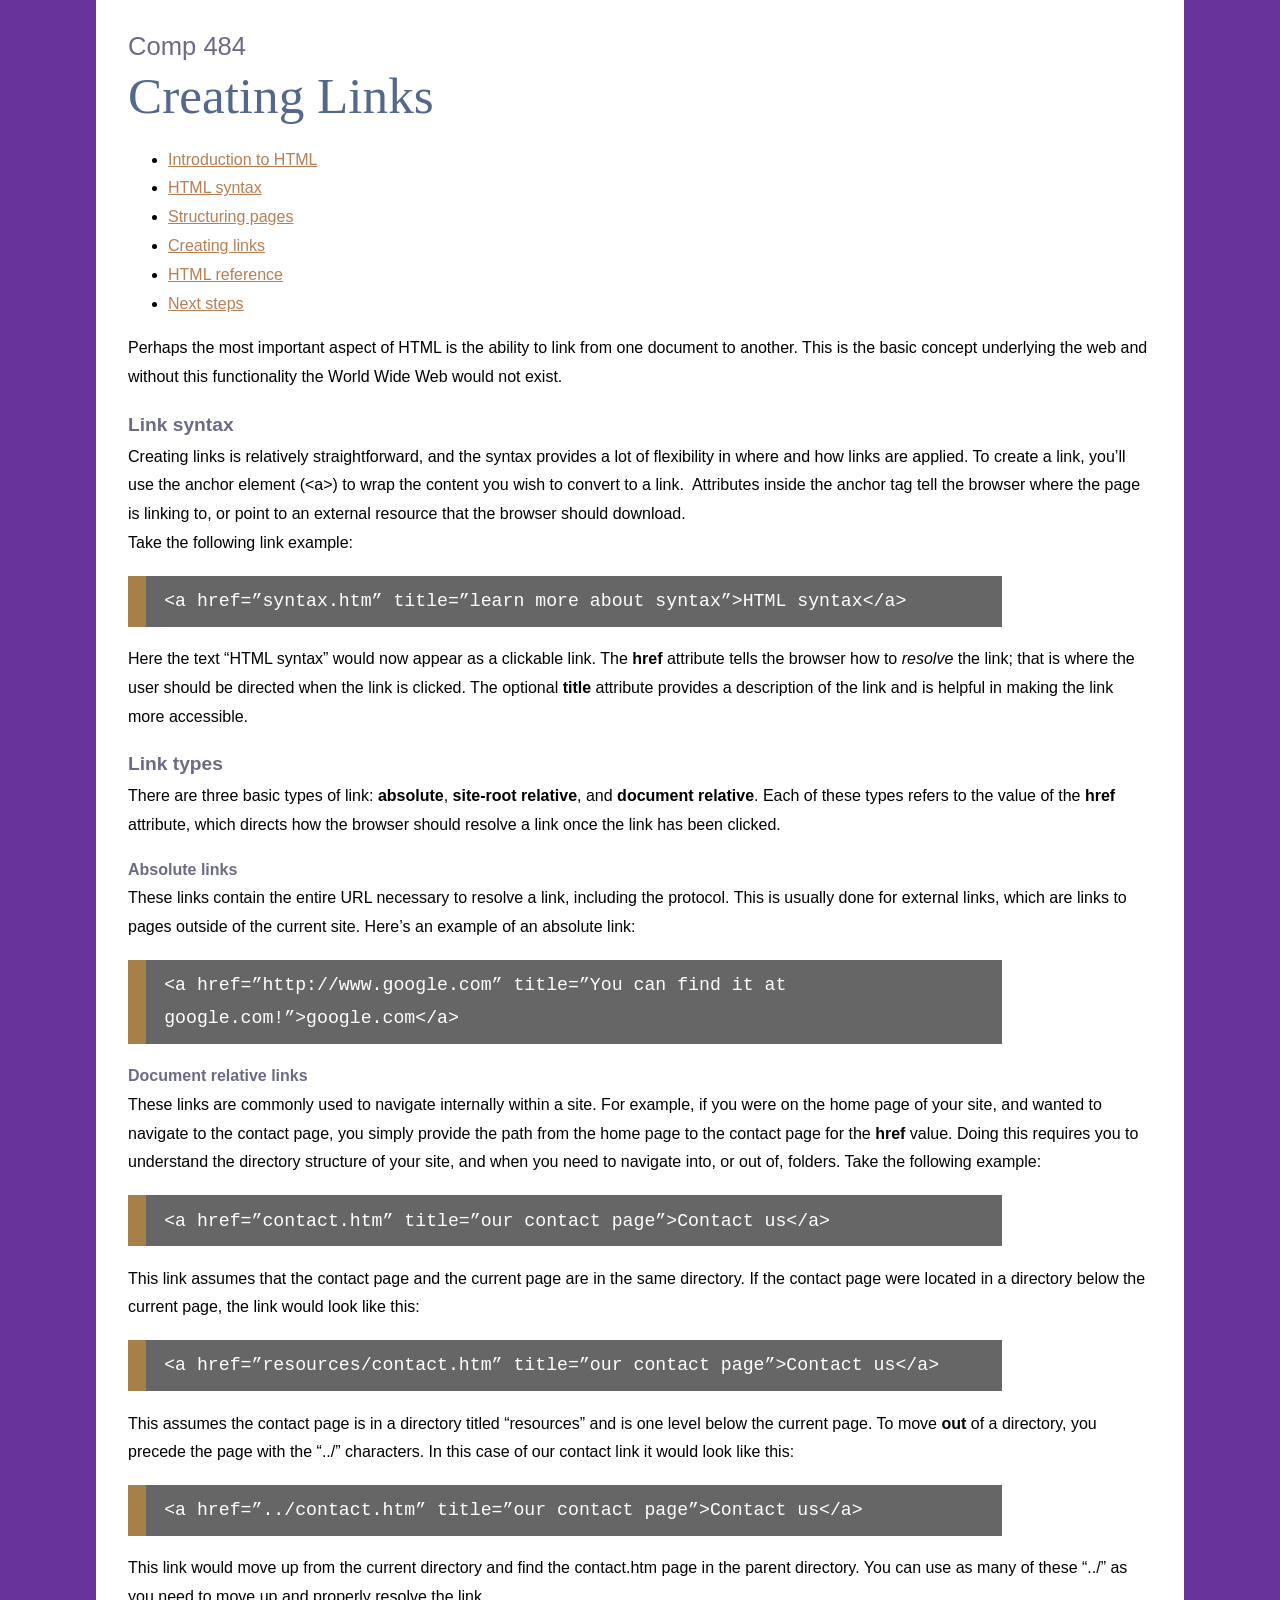
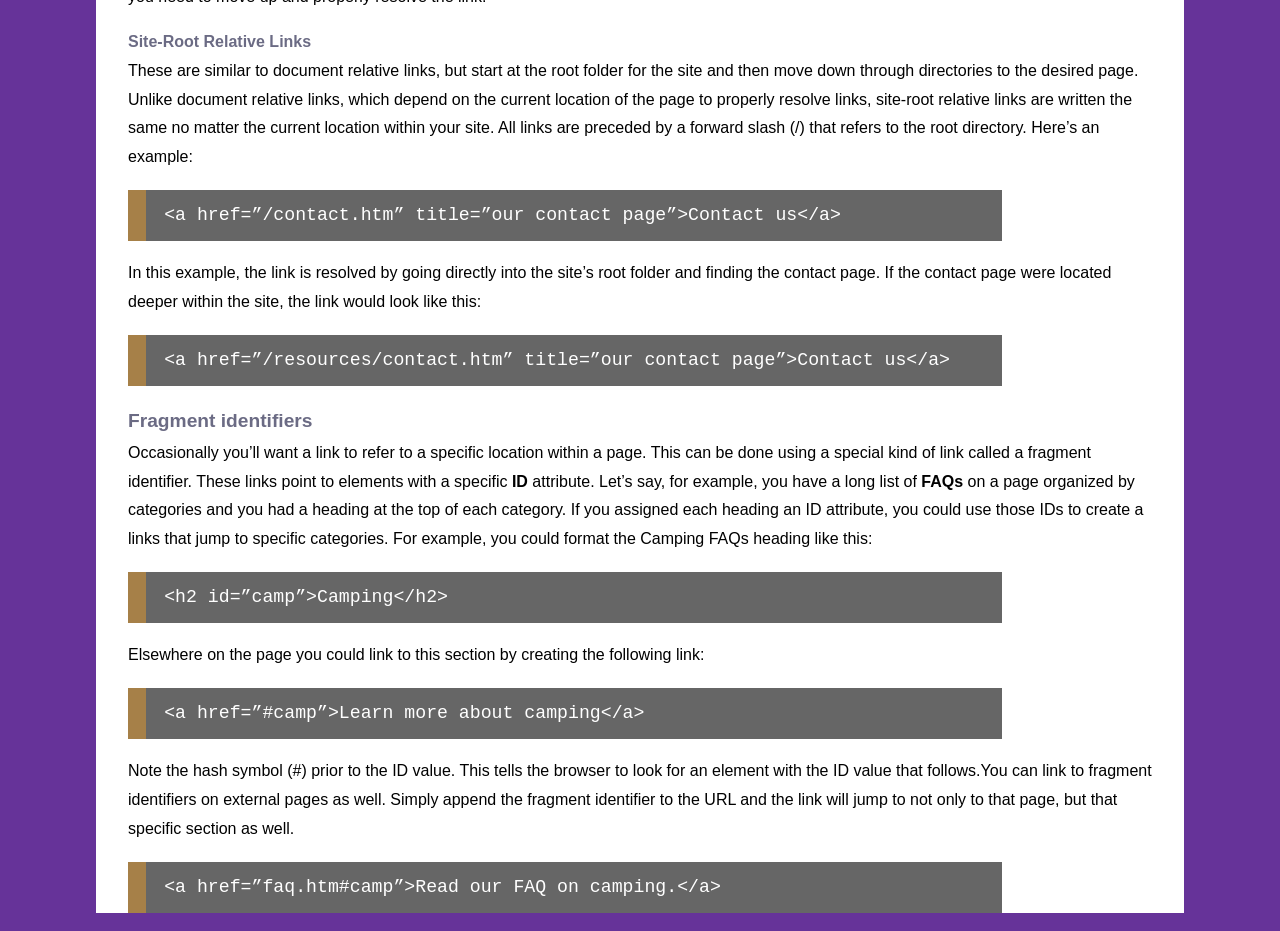
<file: links.html>
<!DOCTYPE HTML>
<html lang="en">
<head>
<meta charset="utf-8">
<title>Creating Links</title>
<link href="_css/styles.css" rel="stylesheet" type="text/css">
</head>
<body>
<h2>Comp 484</h2>
<h1>Creating Links</h1>
<ul>
  <li><a href="index.html" title="Introduction to HTML">Introduction to HTML</a></li>
  <li><a href="syntax.html" title="HTML syntax">HTML syntax</a></li>
  <li><a href="structure.html" title="Structuring pages">Structuring pages</a></li>
  <li><a href="links.html" title="Creating links">Creating links</a></li>
  <li><a href="reference.html" title="HTML Reference">HTML reference</a></li>
  <li><a href="next.html" title="Next steps">Next steps</a></li>
</ul>
<p>Perhaps the most important aspect of HTML is the ability to link from one document to another. This is the basic concept underlying   the web and without this functionality the World Wide Web would not exist. </p>
<h3>Link syntax</h3>
<p>Creating links is relatively straightforward, and the syntax provides a lot of flexibility in where and how links are applied. To create a link, you&rsquo;ll use the anchor element (&lt;a&gt;) to wrap the content you wish to convert to a link.&nbsp; Attributes inside the anchor tag tell the browser where the page is linking to, or point to an external resource that the browser should download.<br>
  Take the following link example:</p>
<pre>&lt;a href=&rdquo;syntax.htm&rdquo; title=&rdquo;learn more about syntax&rdquo;&gt;HTML syntax&lt;/a&gt;</pre>
<p>Here the text &ldquo;HTML syntax&rdquo; would now appear as a clickable link. The <b>href</b> attribute tells the browser how to <em>resolve</em> the link; that is where the user should be directed when the link is clicked. The optional <b>title</b> attribute provides a description of the link and is helpful in making the link more accessible.</p>
<h3>Link types</h3>
<p>There are three basic types of link: <b>absolute</b>, <b>site-root relative</b>, and <b>document relative</b>. Each of these types refers to the value of the <b>href</b> attribute, which directs how the browser should resolve a link once the link has been clicked. </p>
<h4>Absolute links</h4>
<p>These links contain the entire URL necessary to resolve a link, including the protocol. This is usually done for external links, which are links to pages outside of the current site. Here&rsquo;s an example of an absolute link:</p>
<pre>&lt;a href=&rdquo;http://www.google.com&rdquo; title=&rdquo;You can find it at google.com!&rdquo;&gt;google.com&lt;/a&gt;</pre>
<h4>Document relative links</h4>
<p>These links are commonly used to navigate internally within a site. For example, if you were on the home page of your site, and wanted to navigate to the contact page, you simply provide the path from the home page to the contact page for the <b>href</b> value. Doing this requires you to understand the directory structure of your site, and when you need to navigate into, or out of, folders. Take the following example:</p>
<pre>&lt;a href=&rdquo;contact.htm&rdquo; title=&rdquo;our contact page&rdquo;&gt;Contact us&lt;/a&gt;</pre>
<p>This link assumes that the contact page and the current page are in the same directory. If the contact page were located in a directory below the current page, the link would look like this:</p>
<pre>&lt;a href=&rdquo;resources/contact.htm&rdquo; title=&rdquo;our contact page&rdquo;&gt;Contact us&lt;/a&gt;</pre>
<p>This assumes the contact page is in a directory titled &ldquo;resources&rdquo; and is one level below the current page. To move <b>out</b> of a directory, you precede the page with the &ldquo;../&rdquo; characters. In this case of our contact link it would look like this:</p>
<pre>&lt;a href=&rdquo;../contact.htm&rdquo; title=&rdquo;our contact page&rdquo;&gt;Contact us&lt;/a&gt;</pre>
<p> This link would move up from the current directory and find the contact.htm page in the parent directory. You can use as many of these &ldquo;../&rdquo; as you need to move up and properly resolve the link.</p>
<h4>Site-Root Relative Links</h4>
<p> These are similar to document relative links, but start at the root folder for the site and then move down through directories to the desired page. Unlike document relative links, which depend on the current location of the page to properly resolve links, site-root relative links are written the same no matter the current location within your site. All links are preceded by a forward slash (/) that refers to the root directory. Here&rsquo;s an example:</p>
<pre>&lt;a href=&rdquo;/contact.htm&rdquo; title=&rdquo;our contact page&rdquo;&gt;Contact us&lt;/a&gt;</pre>
<p> In this example, the link is resolved by going directly into the site&rsquo;s root folder and finding the contact page. If the contact page were located deeper within the site, the link would look like this:</p>
<pre>&lt;a href=&rdquo;/resources/contact.htm&rdquo; title=&rdquo;our contact page&rdquo;&gt;Contact us&lt;/a&gt;</pre>
<h3>Fragment identifiers</h3>
<p>Occasionally you&rsquo;ll want a link to refer to a specific location within a page. This can be done using a special kind of link called a fragment identifier. These links point to elements with a specific <b>ID</b> attribute. Let&rsquo;s say, for example, you have a long list of <b>FAQs</b> on a page organized by categories and you had a heading at the top of each category. If you assigned each heading an ID attribute, you could use those IDs to create a links that jump to specific categories. For example, you could format the Camping FAQs heading like this:</p>
<pre>&lt;h2 id=&rdquo;camp&rdquo;&gt;Camping&lt;/h2&gt;</pre>
<p> Elsewhere on the page you could link to this section by creating the following link:</p>
<pre>&lt;a href=&rdquo;#camp&rdquo;&gt;Learn more about camping&lt;/a&gt;</pre>
<p> Note the hash symbol (#) prior to the ID value. This tells the browser to look for an element with the ID value that follows.You can link to fragment identifiers on external pages as well. Simply append the fragment identifier to the URL and the link will jump to not only to that page, but that specific section as well.</p>
<pre>&lt;a href=&rdquo;faq.htm#camp&rdquo;&gt;Read our FAQ on camping.&lt;/a&gt;</pre>
</body>
</html>
</file>
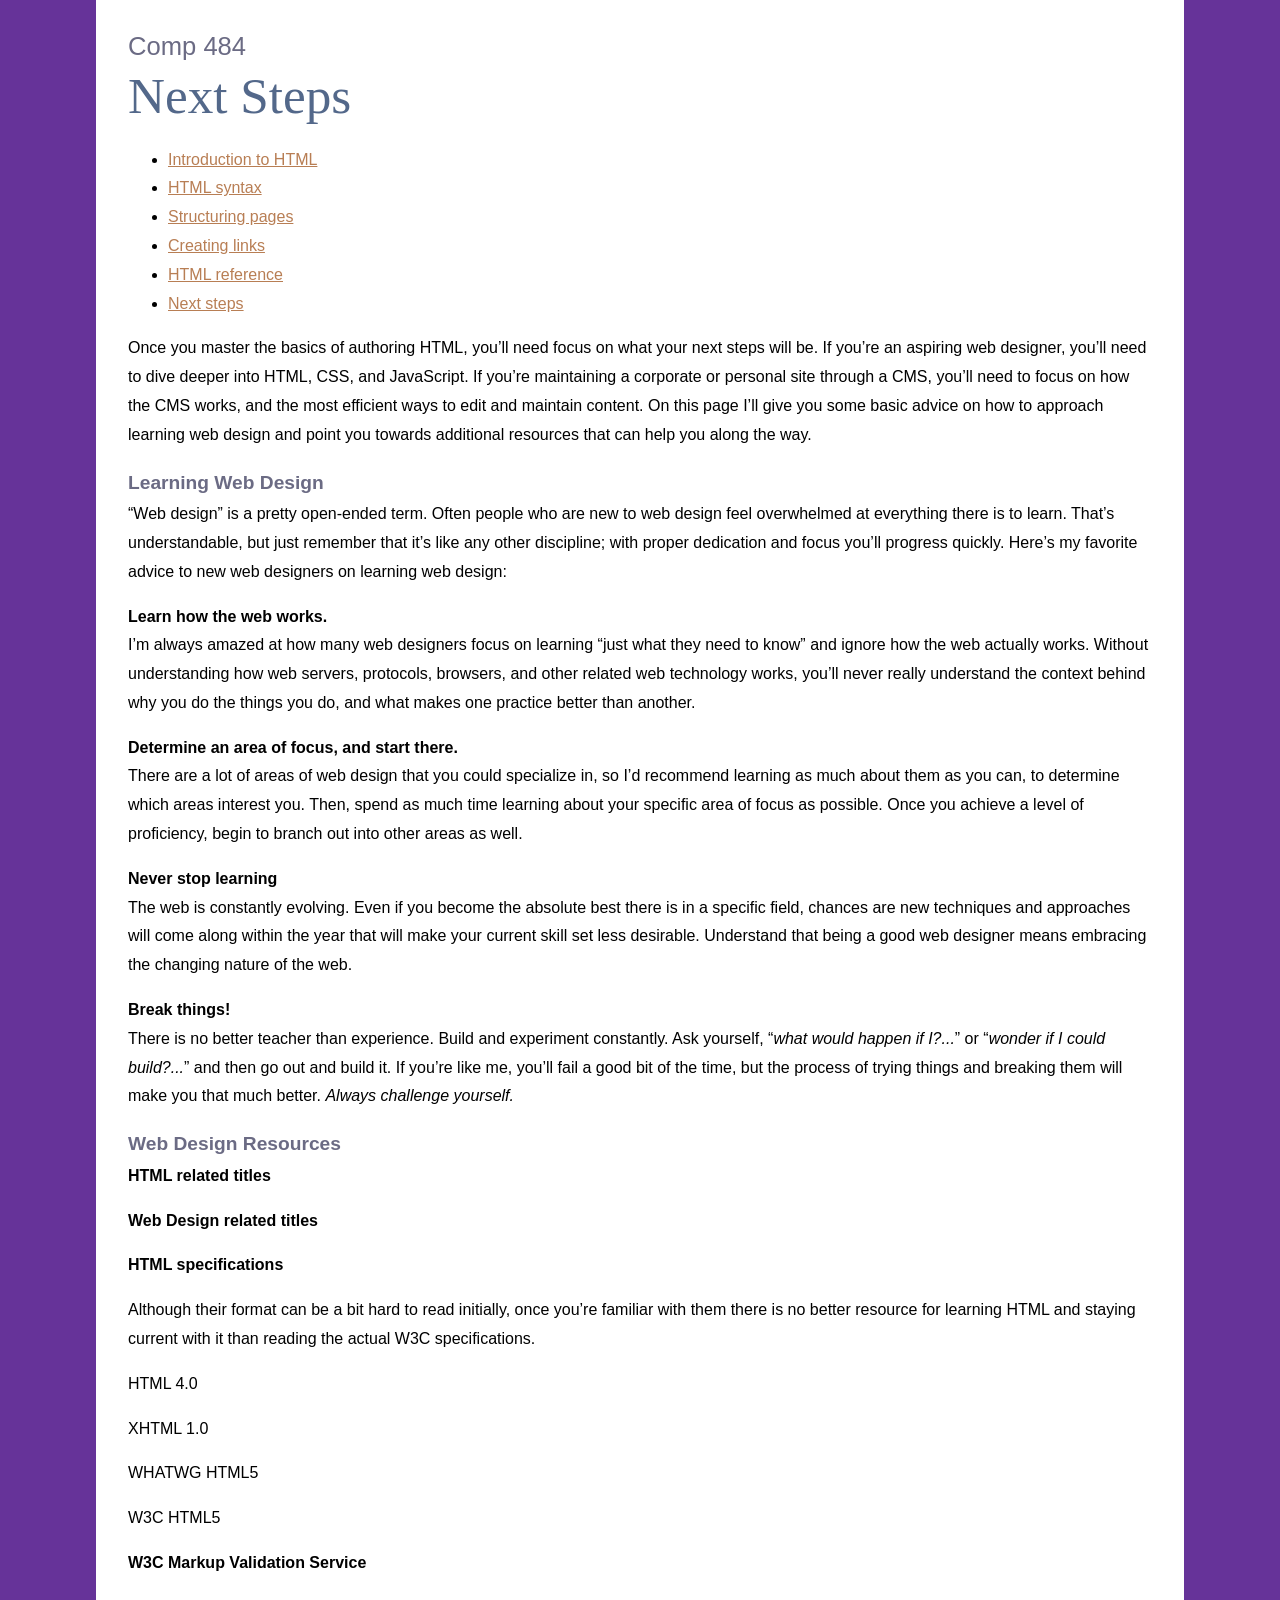
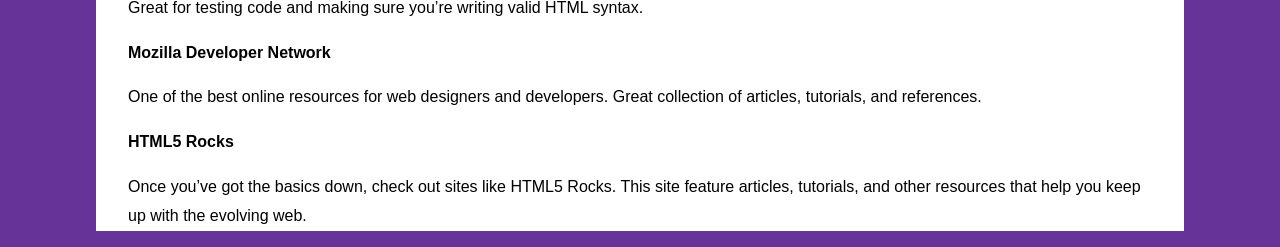
<file: next.html>
<!DOCTYPE HTML>
<html lang="en">
<head>
<meta charset="utf-8">
<title>Next Steps</title>
<link href="_css/styles.css" rel="stylesheet" type="text/css">
</head>
<body>
<h2>Comp 484</h2>
<h1>Next Steps</h1>
<ul>
  <li><a href="index.html" title="Introduction to HTML">Introduction to HTML</a></li>
  <li><a href="syntax.html" title="HTML syntax">HTML syntax</a></li>
  <li><a href="structure.html" title="Structuring pages">Structuring pages</a></li>
  <li><a href="links.html" title="Creating links">Creating links</a></li>
  <li><a href="reference.html" title="HTML Reference">HTML reference</a></li>
  <li><a href="next.html" title="Next steps">Next steps</a></li>
</ul>
<p>Once you master the basics of authoring HTML, you&rsquo;ll need focus on what your next steps will be. If you&rsquo;re an aspiring web designer, you&rsquo;ll need to dive deeper into HTML, CSS, and JavaScript. If you&rsquo;re maintaining a corporate or personal site through a CMS, you&rsquo;ll need to focus on how the CMS works, and the most efficient ways to edit and maintain content. On this page I&rsquo;ll give you some basic advice on how to approach learning web design and point you towards additional resources that can help you along the way.</p>
<h3>Learning Web Design</h3>
<p>&ldquo;Web design&rdquo; is a pretty open-ended term. Often people who are new to web design feel overwhelmed at everything there is to learn. That&rsquo;s understandable, but just remember that it&rsquo;s like any other discipline; with proper dedication and focus you&rsquo;ll progress quickly. Here&rsquo;s my favorite advice to new web designers on learning web design:</p>
<p><strong>Learn how the web works.<br></strong>
  I&rsquo;m always amazed at how many web designers focus on learning &ldquo;just what they need to know&rdquo; and ignore how the web actually works. Without understanding how web servers, protocols, browsers, and other related web technology works, you&rsquo;ll never really understand the context behind why you do the things you do, and what makes one practice better than another.</p>
<p><strong>Determine an area of focus, and start there.<br></strong>
  There are a lot of areas of web design that you could specialize in, so I&rsquo;d recommend learning as much about them as you can, to determine which areas interest you. Then, spend as much time learning about your specific area of focus as possible. Once you achieve a level of proficiency, begin to branch out into other areas as well. </p>
<p><strong>Never stop learning<br></strong>
  The web is constantly evolving. Even if you become the absolute best there is in a specific field, chances are new techniques and approaches will come along within the year that will make your current skill set less desirable. Understand that being a good web designer means embracing the changing nature of the web.</p>
<p><strong>Break things!<br></strong>
  There is no better teacher than experience. Build and experiment constantly. Ask yourself, &ldquo;<i>what would happen if I?...</i>&rdquo; or  &ldquo;<i>wonder if I could build?...</i>&rdquo; and then go out and build it. If you&rsquo;re like me, you&rsquo;ll fail a good bit of the time, but the process of trying things and breaking them will make you that much better. <em>Always challenge yourself.  </em></p>
<h3>Web Design Resources</h3>
<p><b>HTML related titles</b></p>
<p><b>Web Design related titles</b></p>
<p><b>HTML specifications </b></p>
<p>Although their format can be a bit hard to read initially, once you&rsquo;re familiar with them there is no better resource for learning HTML and staying current with it than reading the actual W3C specifications.</p>
<p>HTML 4.0</p>
<p>XHTML 1.0</p>
<p>WHATWG HTML5</p>
<p>W3C HTML5</p>
<p><b>W3C Markup Validation Service </b></p>
<p>Great for testing code and making sure you&rsquo;re writing valid HTML syntax.</p>
<p><b>Mozilla Developer Network </b></p>
<p>One of the best online resources for web designers and developers. Great collection of articles, tutorials, and references.</p>
<p><b>HTML5 Rocks </b></p>
<p>Once you&rsquo;ve got the basics down, check out sites like HTML5 Rocks. This site feature articles, tutorials, and other resources that help you keep up with the evolving web. </p>

</body>
</html>
</file>
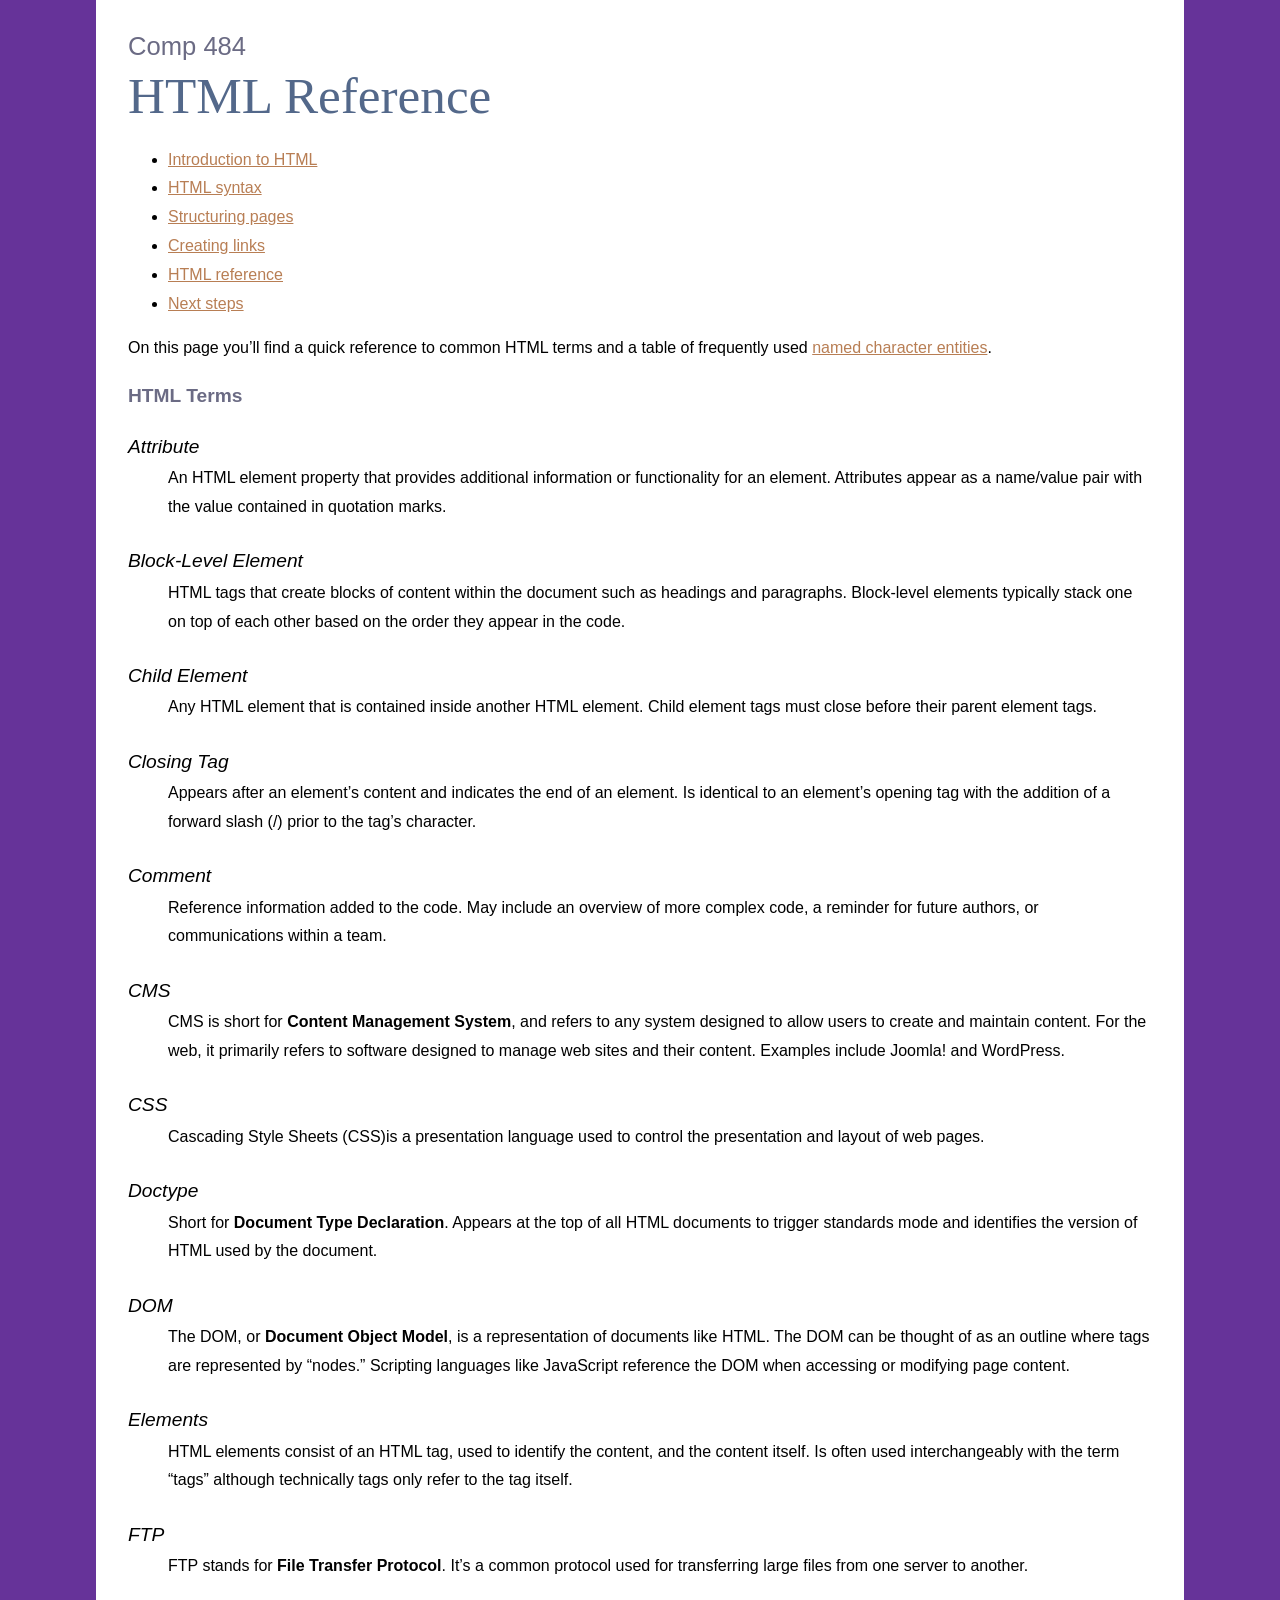
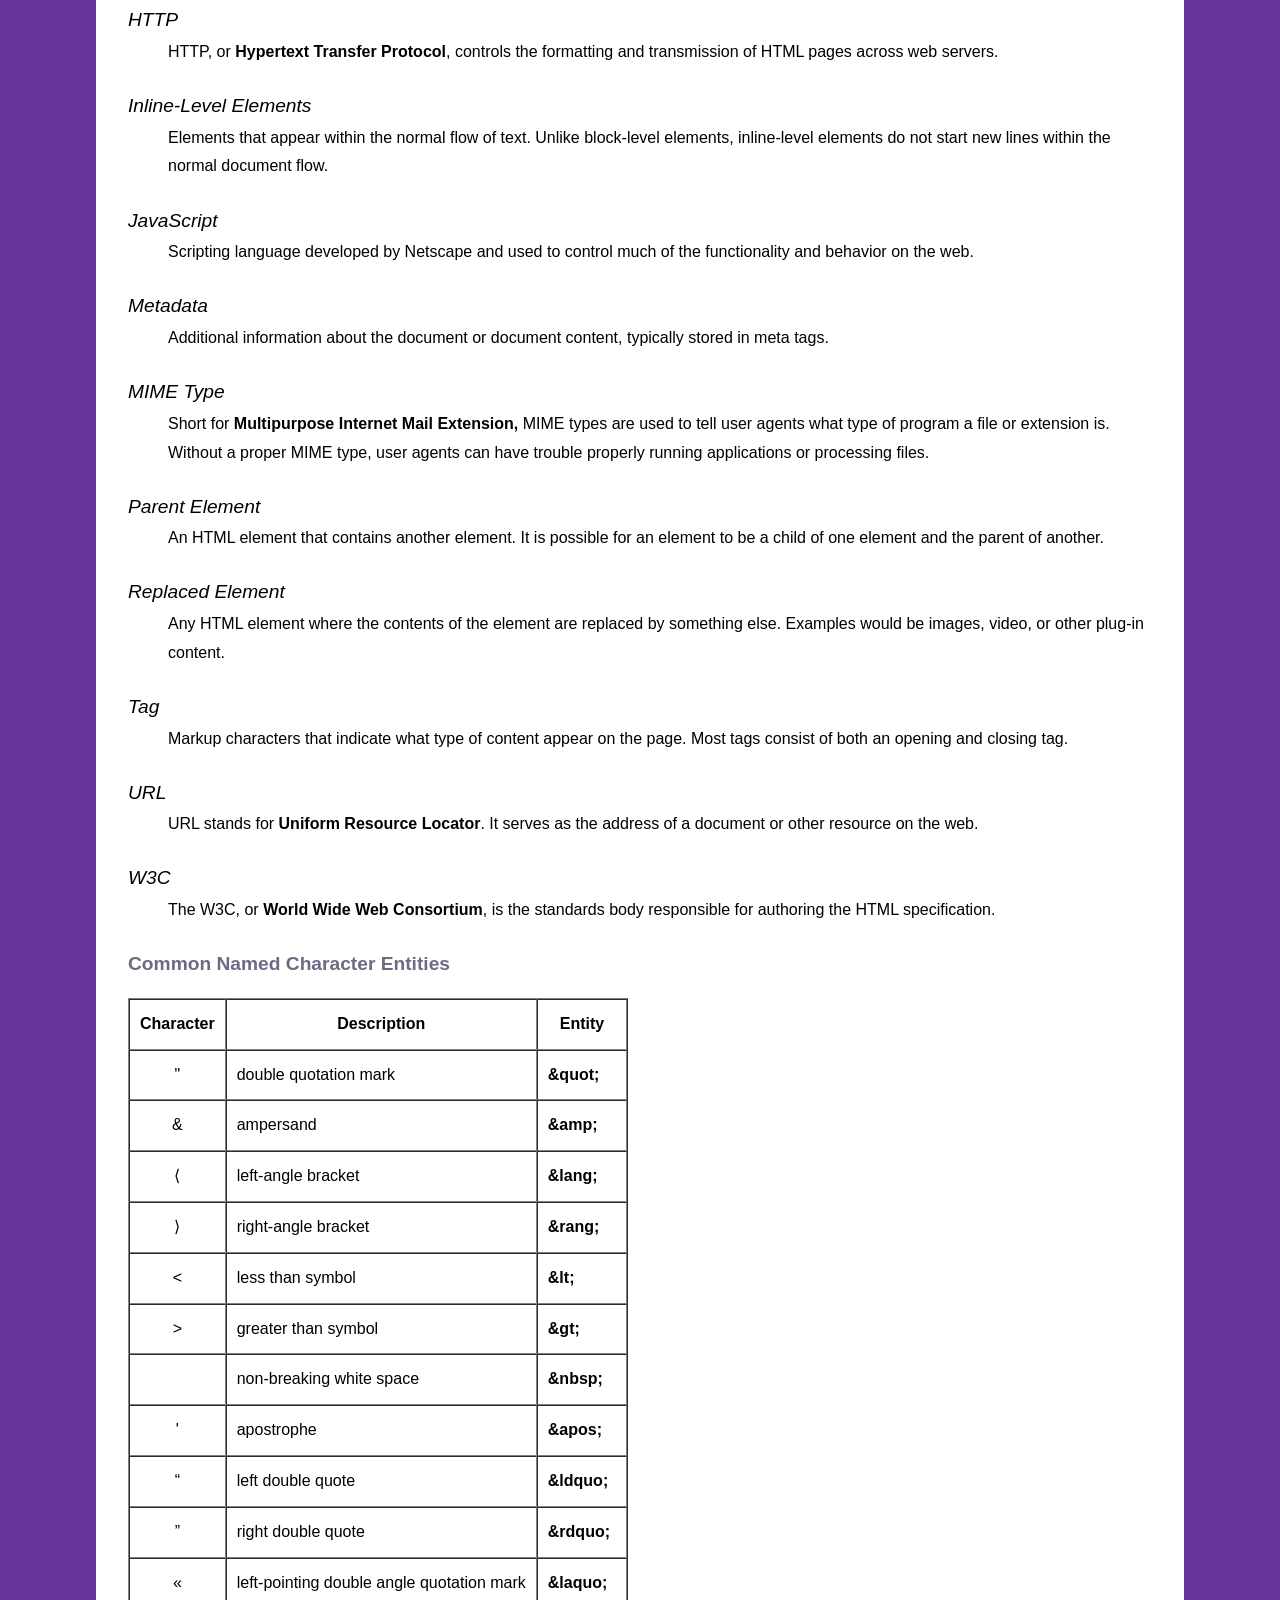
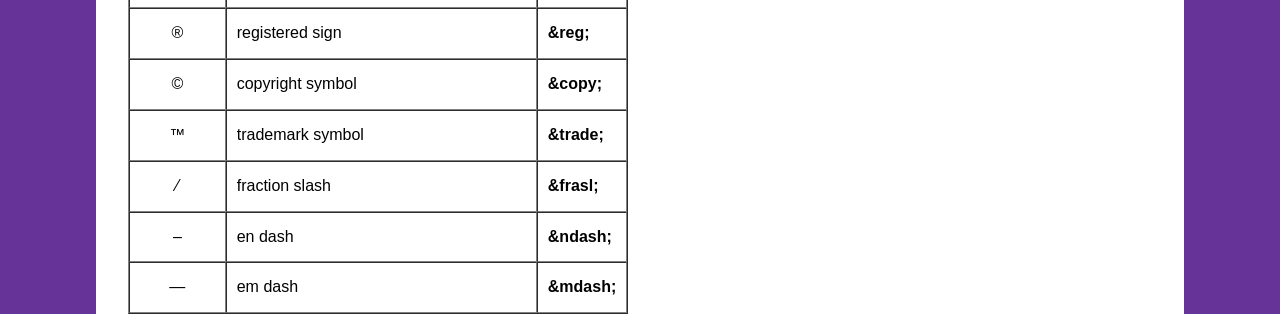
<file: reference.html>
<!DOCTYPE HTML>
<html lang="en">
<head>
<meta charset="utf-8">
<title>HTML Reference</title>
<link href="_css/styles.css" rel="stylesheet" type="text/css">
</head>
<body>
<h2>Comp 484</h2>
<h1>HTML Reference</h1>
<ul>
  <li><a href="index.html" title="Introduction to HTML">Introduction to HTML</a></li>
  <li><a href="syntax.html" title="HTML syntax">HTML syntax</a></li>
  <li><a href="structure.html" title="Structuring pages">Structuring pages</a></li>
  <li><a href="links.html" title="Creating links">Creating links</a></li>
  <li><a href="reference.html" title="HTML Reference">HTML reference</a></li>
  <li><a href="next.html" title="Next steps">Next steps</a></li>
</ul>
<p>On this page you&rsquo;ll find a quick reference to common HTML terms and a table of frequently used <a href="#named">named character entities</a>.</p>
<h3>HTML Terms</h3>
<dl>
  <dt>Attribute</dt>
  <dd> An HTML element property that provides additional information or functionality for an element. Attributes appear as a name/value pair with the value contained in quotation marks. </dd>
  <dt>Block-Level Element</dt>
  <dd>HTML tags that create blocks of content within the document such as headings and paragraphs. Block-level elements typically stack one on top of each other based on the order they appear in the code. </dd>
  <dt>Child Element </dt>
  <dd>Any HTML element that is contained inside another HTML element. Child element tags must close before their parent element tags. </dd>
  <dt>Closing Tag </dt>
  <dd>Appears after an element&rsquo;s content and indicates the end of an element. Is identical to an element&rsquo;s opening tag with the addition of a forward slash (/) prior to the tag&rsquo;s character. </dd>
  <dt>Comment </dt>
  <dd>Reference information added to the code. May include an overview of more complex code, a reminder for future authors, or communications within a team. </dd>
  <dt>CMS </dt>
  <dd>CMS is short for <b>Content Management System</b>, and refers to any system designed to allow users to create and maintain content. For the web, it primarily refers to software designed to manage web sites and their content. Examples include Joomla! and WordPress.</dd>
  <dt>CSS </dt>
  <dd>Cascading Style Sheets (CSS)is a presentation language used to control the presentation and layout of web pages. </dd>
  <dt>Doctype </dt>
  <dd>Short for <b>Document Type Declaration</b>. Appears at the top of all HTML documents to trigger standards mode and identifies the version of HTML used by the document. </dd>
  <dt>DOM </dt>
  <dd>The DOM, or <b>Document Object Model</b>, is a representation of documents like HTML. The DOM can be thought of as an outline where tags are represented by &ldquo;nodes.&rdquo; Scripting languages like JavaScript reference the DOM when accessing or modifying page content. </dd>
  <dt>Elements </dt>
  <dd>HTML elements consist of an HTML tag, used to identify the content, and the content itself. Is often used interchangeably with the term &ldquo;tags&rdquo; although technically tags only refer to the tag itself. </dd>
  <dt>FTP </dt>
  <dd>FTP stands for <b>File Transfer Protocol</b>. It&rsquo;s a common protocol used for transferring large files from one server to another. </dd>
  <dt>HTTP </dt>
  <dd>HTTP, or <b>Hypertext Transfer Protocol</b>, controls the formatting and transmission of HTML pages across web servers. </dd>
  <dt>Inline-Level Elements </dt>
  <dd>Elements that appear within the normal flow of text. Unlike block-level elements, inline-level elements do not start new lines within the normal document flow. </dd>
  <dt>JavaScript </dt>
  <dd>Scripting language developed by Netscape and used to control much of the functionality and behavior on the web. </dd>
  <dt>Metadata </dt>
  <dd>Additional information about the document or document content, typically stored in meta tags. </dd>
  <dt>MIME Type </dt>
  <dd>Short for <b>Multipurpose Internet Mail Extension,</b> MIME types are used to tell user agents what type of program a file or extension is. Without a proper MIME type, user agents can have trouble properly running applications or processing files. </dd>
  <dt>Parent Element </dt>
  <dd>An HTML element that contains another element. It is possible for an element to be a child of one element and the parent of another. </dd>
  <dt>Replaced Element </dt>
  <dd>Any HTML element where the contents of the element are replaced by something else. Examples would be images, video, or other plug-in content. </dd>
  <dt>Tag </dt>
  <dd>Markup characters that indicate what type of content appear on the page. Most tags consist of both an opening and closing tag. </dd>
  <dt>URL </dt>
  <dd>URL stands for <b>Uniform Resource Locator</b>. It serves as the address of a document or other resource on the web. </dd>
  <dt>W3C </dt>
  <dd>The W3C, or <b>World Wide Web Consortium</b>, is the standards body responsible for authoring the HTML specification. </dd>
</dl>
<table id="named" border="1" cellspacing="0" cellpadding="0" summary="A quick reference of named character entities, including an example of the character, a description, and the entity code.">
  <caption>
<h3>Common Named Character Entities </h3>
  </caption>
  <tr>
    <th scope="col">Character </th>
    <th scope="col">Description </th>
    <th scope="col">Entity </th>
  </tr>
  <tr>
    <td class="center">&quot; </td>
    <td>double quotation mark</td>
    <td><b>&amp;quot;</b></td>
  </tr>
  <tr>
    <td class="center">&amp;</td>
    <td>ampersand</td>
    <td><b>&amp;amp;</b></td>
  </tr>
  <tr>
    <td class="center">&lang;</td>
    <td>left-angle bracket</td>
    <td><b>&amp;lang;</b></td>
  </tr>
  <tr>
    <td class="center">&rang;</td>
    <td>right-angle bracket</td>
    <td><b>&amp;rang;</b></td>
  </tr>
  <tr>
    <td class="center">&lt;</td>
    <td>less than symbol</td>
    <td><b>&amp;lt;</b></td>
  </tr>
  <tr>
    <td class="center">&gt;</td>
    <td>greater than symbol</td>
    <td><b>&amp;gt;</b></td>
  </tr>
  <tr>
    <td class="center">&nbsp;</td>
    <td>non-breaking white space</td>
    <td><b>&amp;nbsp;</b></td>
  </tr>
  <tr>
    <td class="center">&apos;</td>
    <td>apostrophe</td>
    <td><b>&amp;apos;</b></td>
  </tr>
  <tr>
    <td class="center">&ldquo;</td>
    <td>left double quote</td>
    <td><b>&amp;ldquo;</b></td>
  </tr>
  <tr>
    <td class="center">&rdquo;</td>
    <td>right double quote</td>
    <td><b>&amp;rdquo;</b></td>
  </tr>
  <tr>
    <td class="center">&laquo;</td>
    <td>left-pointing double angle quotation mark</td>
    <td><b>&amp;laquo;</b></td>
  </tr>
  <tr>
    <td class="center">&reg;</td>
    <td>registered sign</td>
    <td><b>&amp;reg;</b></td>
  </tr>
  <tr>
    <td class="center">&copy;</td>
    <td>copyright symbol</td>
    <td><b>&amp;copy;</b></td>
  </tr>
  <tr>
    <td class="center">&trade;</td>
    <td>trademark symbol</td>
    <td><b>&amp;trade;</b></td>
  </tr>
  <tr>
    <td class="center">&frasl;</td>
    <td>fraction slash</td>
    <td><b>&amp;frasl;</b></td>
  </tr>
  <tr>
    <td class="center">&ndash;</td>
    <td>en dash</td>
    <td><b>&amp;ndash;</b></td>
  </tr>
  <tr>
    <td class="center">&mdash;</td>
    <td>em dash</td>
    <td><b>&amp;mdash;</b></td>
  </tr>
</table>
</body>
</html>
</file>
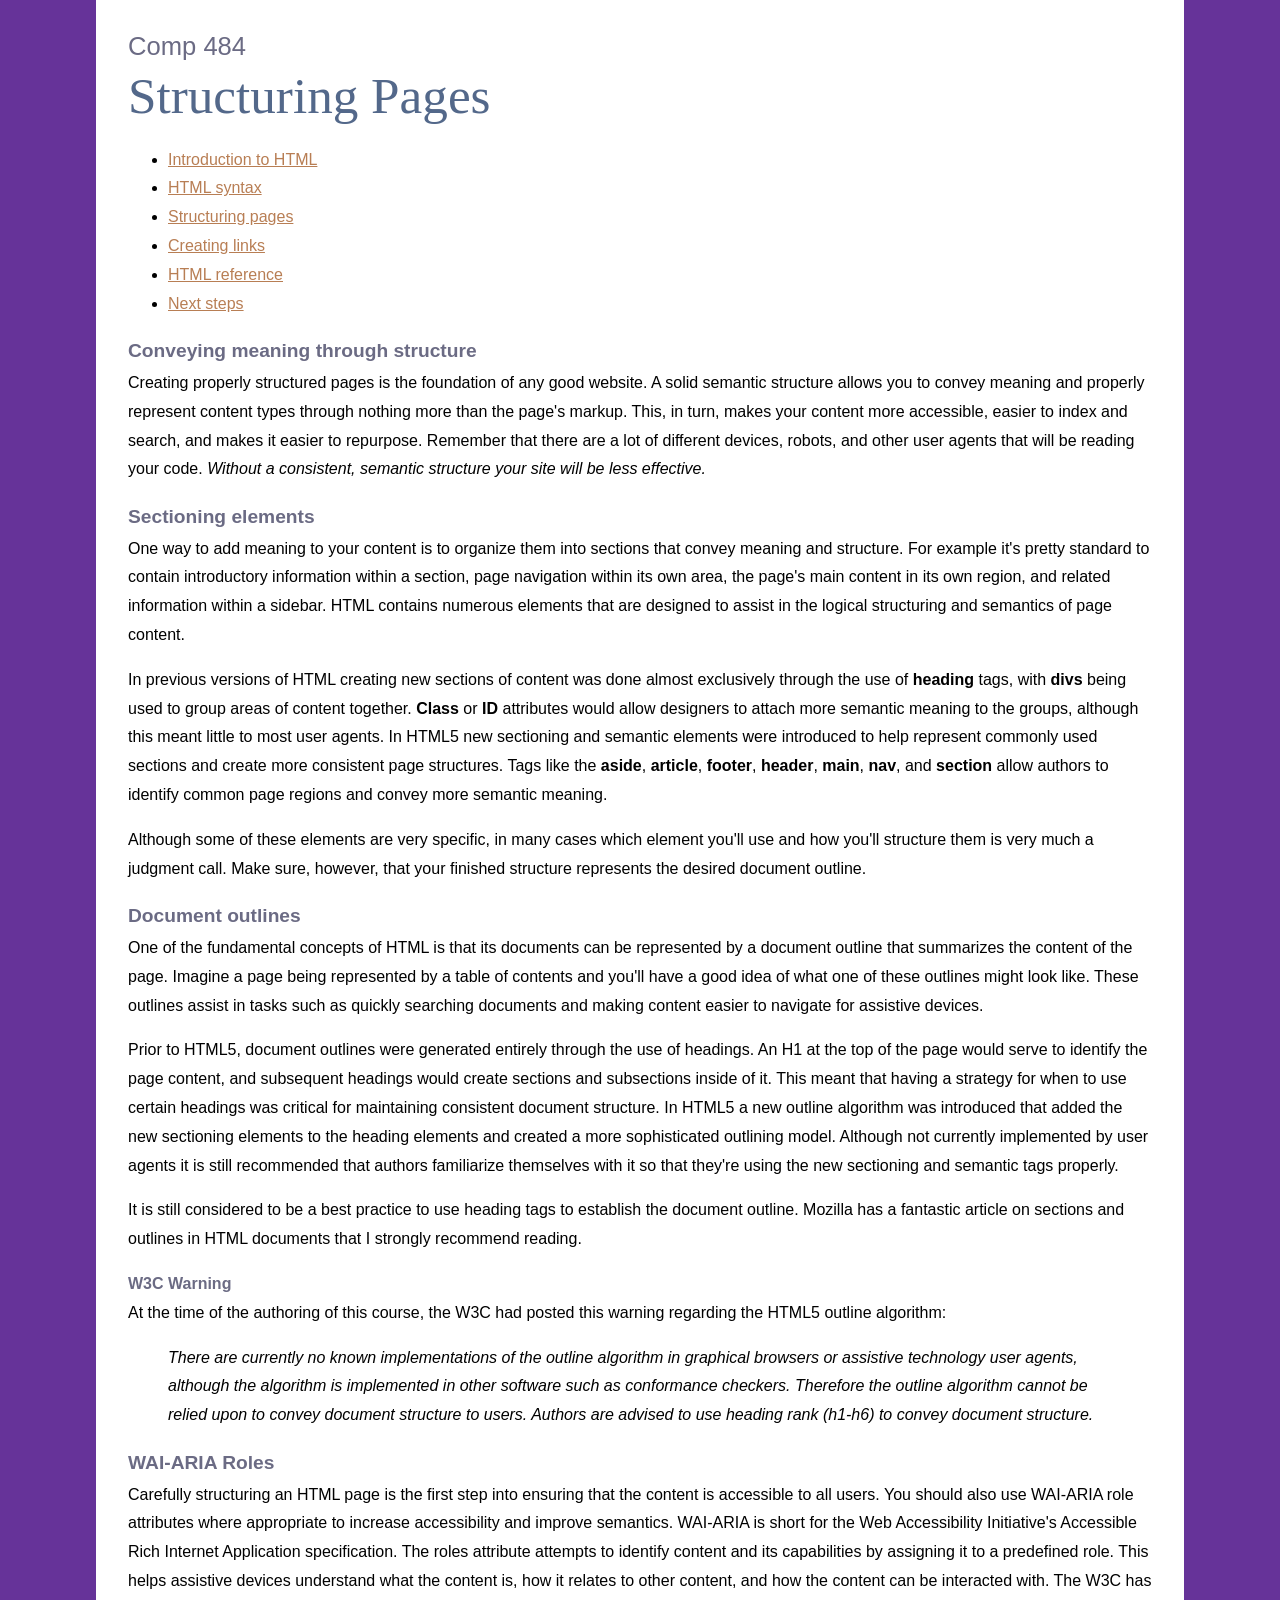
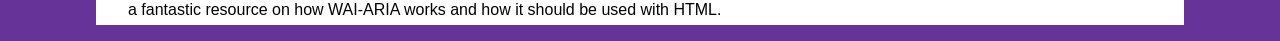
<file: structure.html>
<!DOCTYPE HTML>
<html lang="en">
<head>
<meta charset="utf-8">
<title>Introduction to HTML</title>
<link href="_css/styles.css" rel="stylesheet" type="text/css">
</head>
<body>
<h2>Comp 484</h2>
<h1>Structuring Pages</h1>
<ul>
  <li><a href="index.html" title="Introduction to HTML">Introduction to HTML</a></li>
  <li><a href="syntax.html" title="HTML syntax">HTML syntax</a></li>
  <li><a href="structure.html" title="Structuring pages">Structuring pages</a></li>
  <li><a href="links.html" title="Creating links">Creating links</a></li>
  <li><a href="reference.html" title="HTML Reference">HTML reference</a></li>
  <li><a href="next.html" title="Next steps">Next steps</a></li>
</ul>
<h3>Conveying meaning through structure </h3>
<p>Creating properly structured pages is the foundation of any good website. A solid semantic structure allows you to convey meaning and properly represent content types through nothing more than the page's markup. This, in turn, makes your content more accessible, easier to index and search, and makes it easier to repurpose. Remember that there are a lot of different devices, robots, and other user agents that will be reading your code. <em>Without a consistent, semantic structure your site will be less effective.</em> </p>
<h3>Sectioning elements </h3>
<p>One way to add meaning to your content is to organize them into sections that convey meaning and structure. For example it's pretty standard to contain introductory information within a section, page navigation within its own area, the page's main content in its own region, and related information within a sidebar. HTML contains numerous elements that are designed to assist in the logical structuring and semantics of page content. </p>
<p>In previous versions of HTML creating new sections of content was done almost exclusively through the use of <b>heading</b> tags, with <b>divs</b> being used to group areas of content together. <b>Class</b> or <b>ID</b> attributes would allow designers to attach more semantic meaning to the groups, although this meant little to most user agents. In HTML5 new sectioning and semantic elements were introduced to help represent commonly used sections and create more consistent page structures. Tags like the <b>aside</b>, <b>article</b>, <b>footer</b>, <b>header</b>, <b>main</b>, <b>nav</b>, and <b>section</b> allow authors to identify common page regions and convey more semantic meaning. </p>
<p>Although some of these elements are very specific, in many cases which element you'll use and how you'll structure them is very much a judgment call. Make sure, however, that your finished structure represents the desired document outline. </p>
<h3>Document outlines</h3> 
<p>One of the fundamental concepts of HTML is that its documents can be represented by a document outline that summarizes the content of the page. Imagine a page being represented by a table of contents and you'll have a good idea of what one of these outlines might look like. These outlines assist in tasks such as quickly searching documents and making content easier to navigate for assistive devices. </p>
<p>Prior to HTML5, document outlines were generated entirely through the use of headings. An H1 at the top of the page would serve to identify the page content, and subsequent headings would create sections and subsections inside of it. This meant that having a strategy for when to use certain headings was critical for maintaining consistent document structure. In HTML5 a new outline algorithm was introduced that added the new sectioning elements to the heading elements and created a more sophisticated outlining model. Although not currently implemented by user agents it is still recommended that authors familiarize themselves with it so that they're using the new sectioning and semantic tags properly. </p>
<p>It is still considered to be a best practice to use heading tags to establish the document outline. Mozilla has a fantastic article on sections and outlines in HTML documents that I strongly recommend reading.</p>
<h4>W3C Warning</h4>
<p>At the time of the authoring of this course, the W3C had posted this warning regarding the HTML5 outline algorithm:</p>
<blockquote>There are currently no known implementations of the outline algorithm in graphical browsers or assistive technology user agents, although the algorithm is implemented in other software such as conformance checkers. Therefore the outline algorithm cannot be relied upon to convey document structure to users. Authors are advised to use heading rank (h1-h6) to convey document structure.</blockquote>
<h3>WAI-ARIA Roles</h3>
<p>Carefully structuring an HTML page is the first step into ensuring that the content is accessible to all users. You should also use WAI-ARIA role attributes where appropriate to increase accessibility and improve semantics. WAI-ARIA is short for the Web Accessibility Initiative's Accessible Rich Internet Application specification. The roles attribute attempts to identify content and its capabilities by assigning it to a predefined role. This helps assistive devices understand what the content is, how it relates to other content, and how the content can be interacted with. The W3C has a fantastic resource on how WAI-ARIA works and how it should be used with HTML.</p>
</body>
</html>
</file>
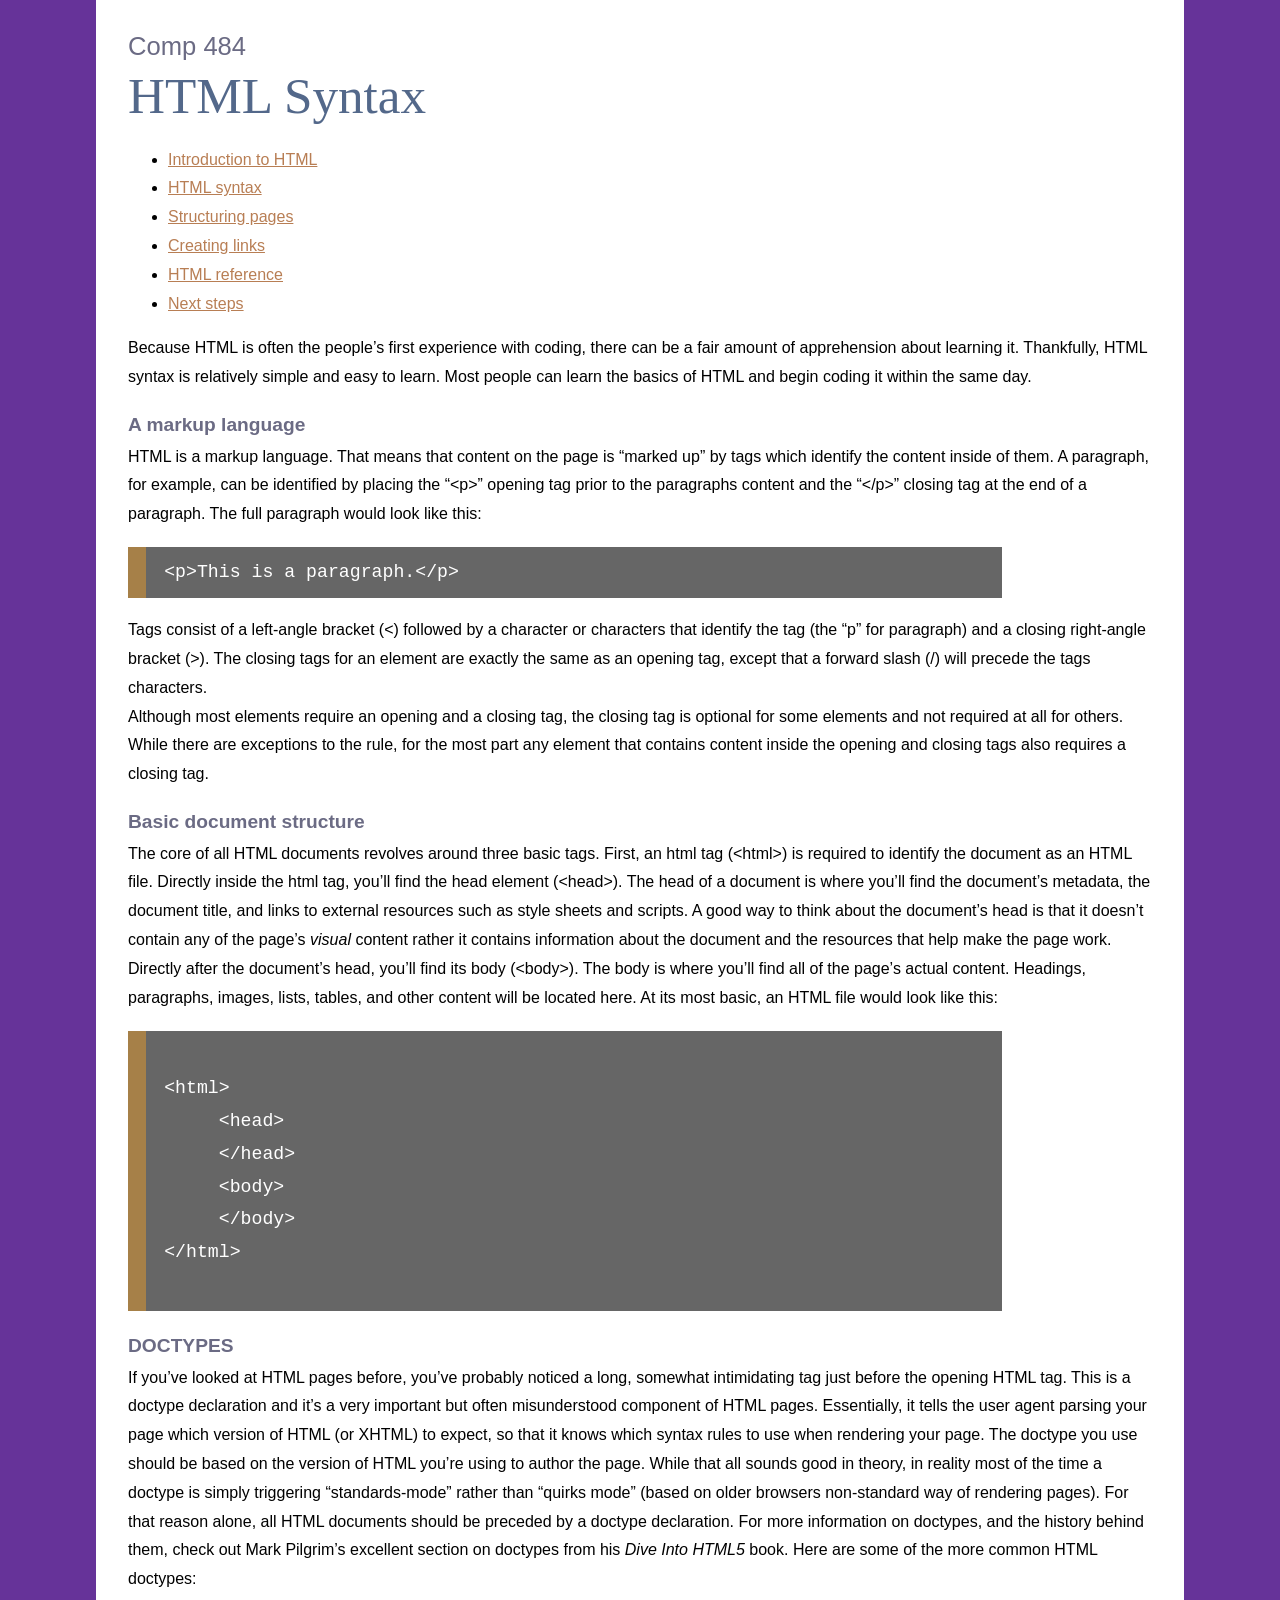
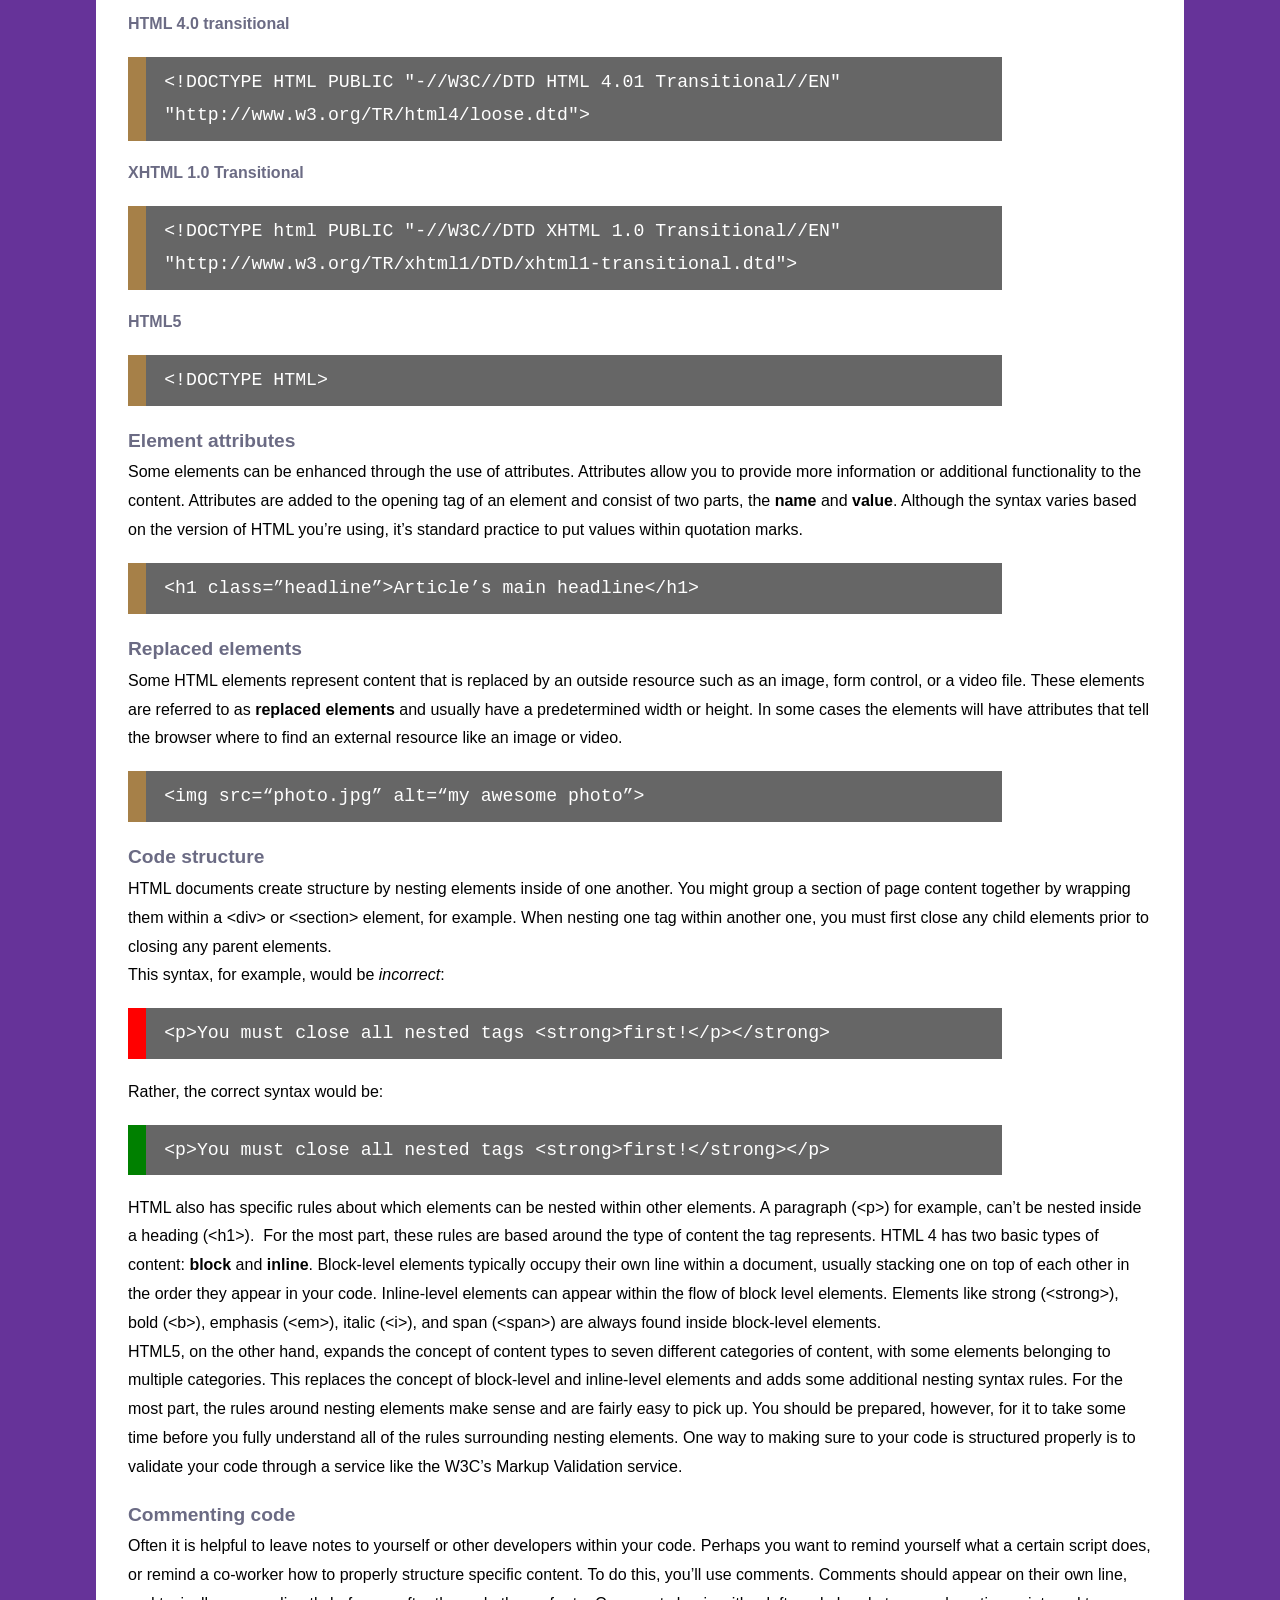
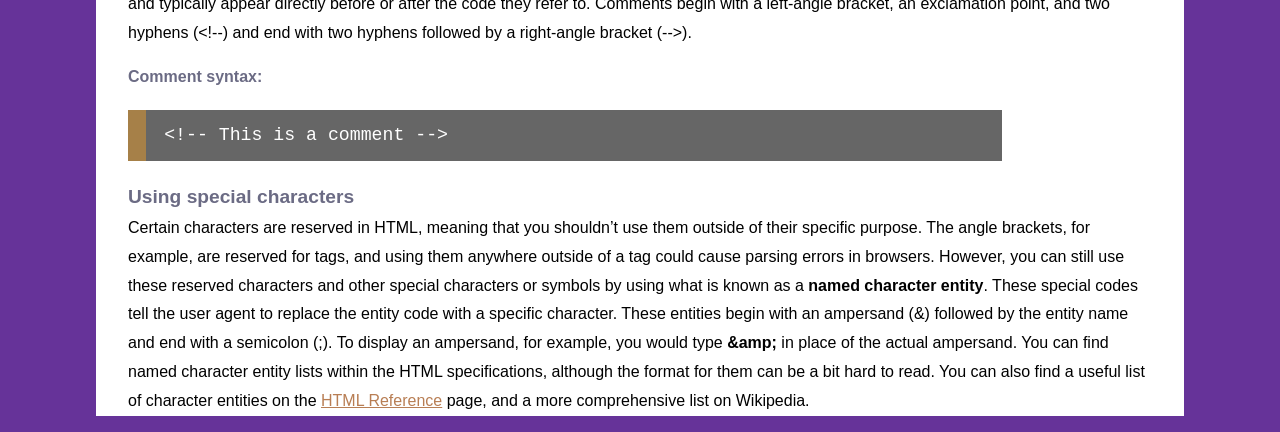
<file: syntax.html>
<!DOCTYPE HTML>
<html lang="en">
<head>
<meta charset="utf-8">
<title>HTML Syntax</title>
<link href="_css/styles.css" rel="stylesheet" type="text/css">
</head>
<body>
<h2>Comp 484</h2>
<h1>HTML Syntax</h1>
<ul>
  <li><a href="index.html" title="Introduction to HTML">Introduction to HTML</a></li>
  <li><a href="syntax.html" title="HTML syntax">HTML syntax</a></li>
  <li><a href="structure.html" title="Structuring pages">Structuring pages</a></li>
  <li><a href="links.html" title="Creating links">Creating links</a></li>
  <li><a href="reference.html" title="HTML Reference">HTML reference</a></li>
  <li><a href="next.html" title="Next steps">Next steps</a></li>
</ul>
<p>Because HTML is often the people&rsquo;s first experience with coding, there can be a fair amount of apprehension about learning it. Thankfully, HTML syntax is relatively simple and easy to learn. Most people can learn the basics of HTML and begin coding it within the same day.</p>
<h3>A markup language</h3>
<p>HTML is a markup language. That means that content on the page is &ldquo;marked up&rdquo; by tags which identify the content inside of them. A paragraph, for example, can be identified by placing the &ldquo;&lt;p&gt;&rdquo; opening tag prior to the paragraphs content and the &ldquo;&lt;/p&gt;&rdquo; closing tag at the end of a paragraph. The full paragraph would look like this:</p>
<pre><code>&lt;p&gt;This is a paragraph.&lt;/p&gt;</code></pre>
<p>Tags consist of a left-angle bracket (&lt;) followed by a character or characters that identify the tag (the &ldquo;p&rdquo; for paragraph) and a closing right-angle bracket (&gt;). The closing tags for an element are exactly the same as an opening tag, except that a forward slash (/) will precede the tags characters.<br>
  Although most elements require an opening and a closing tag, the closing tag is optional for some elements and not required at all for others. While there are exceptions to the rule, for the most part any element that contains content inside the opening and closing tags also requires a closing tag.</p>
<h3>Basic document structure</h3>
<p>The core of all HTML documents revolves around three basic tags. First, an html tag (&lt;html&gt;) is required to identify the document as an HTML file. Directly inside the html tag, you&rsquo;ll find the head element (&lt;head&gt;). The head of a document is where you&rsquo;ll find the document&rsquo;s metadata, the document title, and links to external resources such as style sheets and scripts. A good way to think about the document&rsquo;s head is that it doesn&rsquo;t contain any of the page&rsquo;s <em>visual</em> content rather it contains information about the document and the resources that help make the page work. Directly after the document&rsquo;s head, you&rsquo;ll find its body (&lt;body&gt;). The body is where you&rsquo;ll find all of the page&rsquo;s actual content. Headings, paragraphs, images, lists, tables, and other content will be located here. At its most basic, an HTML file would look like this:</p>
<pre><code>
&lt;html&gt;     
     &lt;head&gt;
     &lt;/head&gt;
     &lt;body&gt;
     &lt;/body&gt;
&lt;/html&gt;
  </code></pre>
<h3>DOCTYPES</h3>
<p>If you&rsquo;ve looked at HTML pages before, you&rsquo;ve probably noticed a long, somewhat intimidating tag just before the opening HTML tag. This is a doctype declaration and it&rsquo;s a very important but often misunderstood component of HTML pages. Essentially, it tells the user agent parsing your page which version of HTML (or XHTML) to expect, so that it knows which syntax rules to use when rendering your page. The doctype you use should be based on the version of HTML you&rsquo;re using to author the page. While that all sounds good in theory, in reality most of the time a doctype is simply triggering &ldquo;standards-mode&rdquo; rather than &ldquo;quirks mode&rdquo; (based on older browsers non-standard way of rendering pages). For that reason alone, all HTML documents should be preceded by a doctype declaration. For more information on doctypes, and the history behind them, check out Mark Pilgrim&rsquo;s excellent section on doctypes from his <em>Dive Into HTML5</em> book. Here are some of the more common HTML doctypes:</p>
<h4>HTML 4.0 transitional</h4>
<pre><code>&lt;!DOCTYPE HTML PUBLIC &quot;-//W3C//DTD HTML 4.01 Transitional//EN&quot; &quot;http://www.w3.org/TR/html4/loose.dtd&quot;&gt;</code></pre>
<h4>XHTML 1.0 Transitional</h4>
<pre><code>&lt;!DOCTYPE html PUBLIC &quot;-//W3C//DTD XHTML 1.0 Transitional//EN&quot; &quot;http://www.w3.org/TR/xhtml1/DTD/xhtml1-transitional.dtd&quot;&gt;</code></pre>
<h4>HTML5</h4>
<pre><code>&lt;!DOCTYPE HTML&gt;</code>
</pre>
<h3>Element attributes</h3>
<p>Some elements can be enhanced through the use of attributes. Attributes allow you to provide more information or additional functionality to the content. Attributes are added to the opening tag of an element and consist of two parts, the <strong>name</strong> and <strong>value</strong>. Although the syntax varies based on the version of HTML you&rsquo;re using, it&rsquo;s standard practice to put values within quotation marks.</p>
<pre><code>&lt;h1 class=&rdquo;headline&rdquo;&gt;Article&rsquo;s main headline&lt;/h1&gt;</code></pre>
<h3>Replaced elements</h3>
<p>Some HTML elements represent content that is replaced by an outside resource such as an image, form control, or a video file. These elements are referred to as <strong>replaced elements</strong> and usually have a predetermined width or height. In some cases the elements will have attributes that tell the browser where to find an external resource like an image or video.</p>
<pre><code>&lt;img src=&ldquo;photo.jpg&rdquo; alt=&ldquo;my awesome photo&rdquo;&gt;&nbsp;</code></pre>
<h3>Code structure</h3>
<p>HTML documents create structure by nesting elements inside of one another. You might group a section of page content together by wrapping them within a &lt;div&gt; or &lt;section&gt; element, for example. When nesting one tag within another one, you must first close any child elements prior to closing any parent elements. <br>
  This syntax, for example, would be <em>incorrect</em>:</p>
<pre class="wrong"><code>&lt;p&gt;You must close all nested tags &lt;strong&gt;first!&lt;/p&gt;&lt;/strong&gt;</code></pre>
<p>Rather, the correct syntax would be:</p>
<pre class="correct"><code>&lt;p&gt;You must close all nested tags &lt;strong&gt;first!&lt;/strong&gt;&lt;/p&gt;</code></pre>
<p>HTML also has specific rules about which elements can be nested within other elements. A paragraph (&lt;p&gt;) for example, can&rsquo;t be nested inside a heading (&lt;h1&gt;). &nbsp;For the most part, these rules are based around the type of content the tag represents. HTML 4 has two basic types of content: <strong>block</strong> and <strong>inline</strong>. Block-level elements typically occupy their own line within a document, usually stacking one on top of each other in the order they appear in your code. Inline-level elements can appear within the flow of block level elements. Elements like strong (&lt;strong&gt;), bold (&lt;b&gt;), emphasis (&lt;em&gt;), italic (&lt;i&gt;), and span (&lt;span&gt;) are always found inside block-level elements. <br>
  HTML5, on the other hand, expands the concept of content types to seven different categories of content, with some elements belonging to multiple categories. This replaces the concept of block-level and inline-level elements and adds some additional nesting syntax rules. For the most part, the rules around nesting elements make sense and are fairly easy to pick up. You should be prepared, however, for it to take some time before you fully understand all of the rules surrounding nesting elements. One way to making sure to your code is structured properly is to validate your code through a service like the W3C&rsquo;s Markup Validation service.</p>
<h3>Commenting code</h3>
<p>Often it is helpful to leave notes to yourself or other developers within your code. Perhaps you want to remind yourself what a certain script does, or remind a co-worker how to properly structure specific content. To do this, you&rsquo;ll use comments. Comments should appear on their own line, and typically appear directly before or after the code they refer to. Comments begin with a left-angle bracket, an exclamation point, and two hyphens (&lt;!--) and end with two hyphens followed by a right-angle bracket (--&gt;).</p>
<h4>Comment syntax:</h4>
<pre><code>&lt;!-- This is a comment --&gt;</code></pre>
<h3>Using special characters</h3>
<p>Certain characters are reserved in HTML, meaning that you shouldn&rsquo;t use them outside of their specific purpose. The angle brackets, for example, are reserved for tags, and using them anywhere outside of a tag could cause parsing errors in browsers. However, you can still use these reserved characters and other special characters or symbols by using what is known as a <strong>named character entity</strong>. These special codes tell the user agent to replace the entity code with a specific character. These entities begin with an ampersand (&amp;) followed by the entity name and end with a semicolon (;). To display an ampersand, for example, you would type <strong>&amp;amp;</strong> in place of the actual ampersand. You can find named character entity lists within the HTML specifications, although the format for them can be a bit hard to read. You can also find a useful list of character entities on the <a href="reference.html#named">HTML Reference</a> page, and a more comprehensive list on Wikipedia.</p>
</body>
</html>
</file>
<file: _css/styles.css>
html, body {
	background: #663399; /* Beccapurple */
	margin: 0;
}
h1, h2, h3, h4, h5, h6, p {
	margin: 0;
	padding: 0;
}
h1, h2, h3, h4, h5, h6 {
	color: rgb(107, 107, 132);
}
body {
	font-family: Verdana, Geneva, sans-serif;
	font-size: 100%;
	width: 80%;
	margin-right: auto;
	margin-left: auto;
	padding: 2.5% 2.5% 0;
	background: white;
	line-height: 1.8;
}
h1 {
	font: 3.2em Georgia, "Times New Roman", Times, serif;
	margin-bottom: .4em;
	color: rgb(83, 104, 138);
}
h2 {
	font: 1.6em Verdana, Geneva, sans-serif;
	margin-bottom: .2em;
}
h3 {
	font-size: 1.2em;
}
p {
	margin-bottom: 1em;
}
a {
	color: rgb(184, 126, 84);
}
a:hover {
	color: rgb(120, 97, 55);
}
pre {
	font-size: 1.4em;
	color: white;
	padding: .5em 1em;
	border-left: 1em solid #A68048;
	background: #666;
	white-space: pre-wrap;
	white-space: -moz-pre-wrap;
	white-space: -pre-wrap;
	white-space: -o-pre-wrap;
	word-wrap: break-word;
	width: 80%;
}
pre.wrong {
	border-left-color: red;
}
pre.correct {
	border-left-color: green;
}
dt {
	font-style: italic;
	font-size:1.2em;
}
dd {
	margin-bottom: 1.4em;
}
table {
	margin-top: 1em;
}
caption {
	margin: 0;
	padding: 0;
	margin-bottom: 1em;
	text-align: left;
}
td, th {
	padding: 10px;
}
.center {
	text-align: center;
}
header h2 {
	padding-bottom: .2em;
	border-bottom: 1px solid gray;
}
aside {
	padding: 1em;
	background:rgb(83, 104, 138);
	color: white;
	margin-bottom: 1em;
}
aside h4 {
	color: white;
}
footer {
	border-top: 1px solid gray;
	text-align: center;
	font-size: .8em;
	line-height: 4em;
	margin-top: 1em;
}
blockquote {
	font-style: italic;
}
.flowRight {
	float: right;
	margin-left: 10px;
}
.flowLeft {
	float: left;
	margin-right: 10px;
}
</file>
